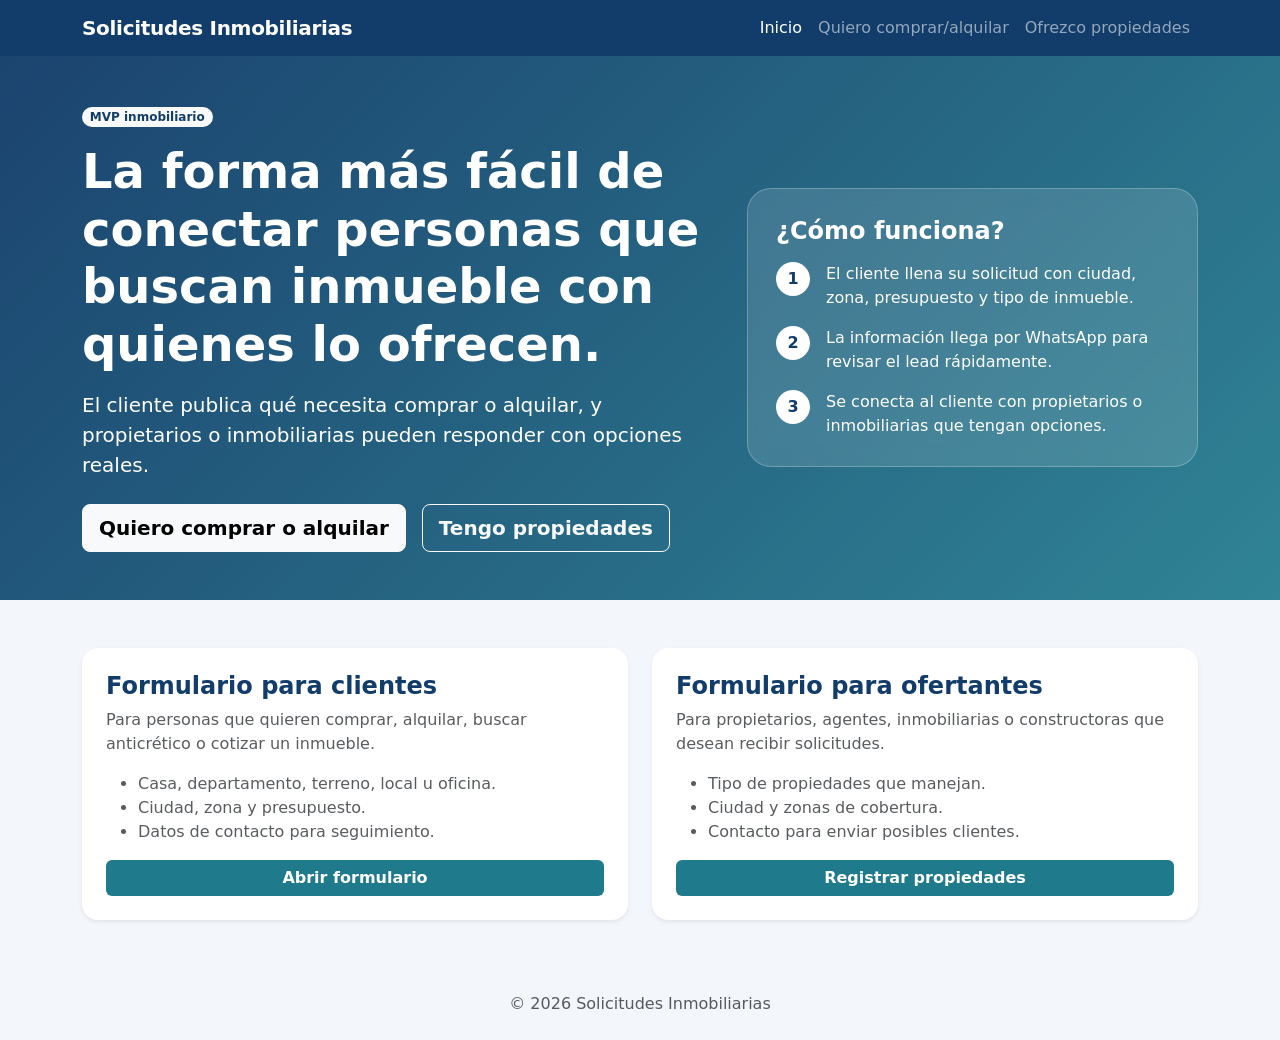
<file: index.html>
<!doctype html>
<html lang="es">
<head>
  <meta charset="utf-8">
  <meta name="viewport" content="width=device-width, initial-scale=1">
  <title>Solicitudes Inmobiliarias | Inicio</title>

  <!-- Bootstrap 5 -->
  <link href="https://cdn.jsdelivr.net/npm/bootstrap@5.3.3/dist/css/bootstrap.min.css" rel="stylesheet">
  <link rel="stylesheet" href="assets/css/styles.css">
</head>
<body>
  <nav class="navbar navbar-expand-lg navbar-dark bg-primary-custom">
    <div class="container">
      <a class="navbar-brand fw-bold" href="index.html">Solicitudes Inmobiliarias</a>
      <button class="navbar-toggler" type="button" data-bs-toggle="collapse" data-bs-target="#menuPrincipal">
        <span class="navbar-toggler-icon"></span>
      </button>

      <div class="collapse navbar-collapse" id="menuPrincipal">
        <ul class="navbar-nav ms-auto">
          <li class="nav-item"><a class="nav-link active" href="index.html">Inicio</a></li>
          <li class="nav-item"><a class="nav-link" href="comprador.html">Quiero comprar/alquilar</a></li>
          <li class="nav-item"><a class="nav-link" href="ofertante.html">Ofrezco propiedades</a></li>
        </ul>
      </div>
    </div>
  </nav>

  <header class="hero-section text-white">
    <div class="container py-5">
      <div class="row align-items-center g-4">
        <div class="col-lg-7">
          <span class="badge rounded-pill bg-light text-primary-custom mb-3">MVP inmobiliario</span>
          <h1 class="display-5 fw-bold">La forma más fácil de conectar personas que buscan inmueble con quienes lo ofrecen.</h1>
          <p class="lead mt-3">
            El cliente publica qué necesita comprar o alquilar, y propietarios o inmobiliarias pueden responder con opciones reales.
          </p>
          <div class="d-flex flex-column flex-sm-row gap-3 mt-4">
            <a href="comprador.html" class="btn btn-light btn-lg fw-bold">Quiero comprar o alquilar</a>
            <a href="ofertante.html" class="btn btn-outline-light btn-lg fw-bold">Tengo propiedades</a>
          </div>
        </div>

        <div class="col-lg-5">
          <div class="hero-card">
            <h2 class="h4 fw-bold mb-3">¿Cómo funciona?</h2>
            <div class="d-flex gap-3 mb-3">
              <div class="step-number">1</div>
              <p class="mb-0">El cliente llena su solicitud con ciudad, zona, presupuesto y tipo de inmueble.</p>
            </div>
            <div class="d-flex gap-3 mb-3">
              <div class="step-number">2</div>
              <p class="mb-0">La información llega por WhatsApp para revisar el lead rápidamente.</p>
            </div>
            <div class="d-flex gap-3">
              <div class="step-number">3</div>
              <p class="mb-0">Se conecta al cliente con propietarios o inmobiliarias que tengan opciones.</p>
            </div>
          </div>
        </div>
      </div>
    </div>
  </header>

  <main class="container py-5">
    <div class="row g-4">
      <div class="col-md-6">
        <div class="card h-100 shadow-sm border-0 rounded-4">
          <div class="card-body p-4">
            <h2 class="h4 fw-bold text-primary-custom">Formulario para clientes</h2>
            <p class="text-muted">
              Para personas que quieren comprar, alquilar, buscar anticrético o cotizar un inmueble.
            </p>
            <ul class="text-muted">
              <li>Casa, departamento, terreno, local u oficina.</li>
              <li>Ciudad, zona y presupuesto.</li>
              <li>Datos de contacto para seguimiento.</li>
            </ul>
            <a href="comprador.html" class="btn btn-primary-custom w-100 fw-bold">Abrir formulario</a>
          </div>
        </div>
      </div>

      <div class="col-md-6">
        <div class="card h-100 shadow-sm border-0 rounded-4">
          <div class="card-body p-4">
            <h2 class="h4 fw-bold text-primary-custom">Formulario para ofertantes</h2>
            <p class="text-muted">
              Para propietarios, agentes, inmobiliarias o constructoras que desean recibir solicitudes.
            </p>
            <ul class="text-muted">
              <li>Tipo de propiedades que manejan.</li>
              <li>Ciudad y zonas de cobertura.</li>
              <li>Contacto para enviar posibles clientes.</li>
            </ul>
            <a href="ofertante.html" class="btn btn-primary-custom w-100 fw-bold">Registrar propiedades</a>
          </div>
        </div>
      </div>
    </div>
  </main>

  <footer class="py-4 text-center text-muted">
    <div class="container">
      © 2026 Solicitudes Inmobiliarias
    </div>
  </footer>

  <script src="https://cdn.jsdelivr.net/npm/bootstrap@5.3.3/dist/js/bootstrap.bundle.min.js"></script>
</body>
</html>
</file>
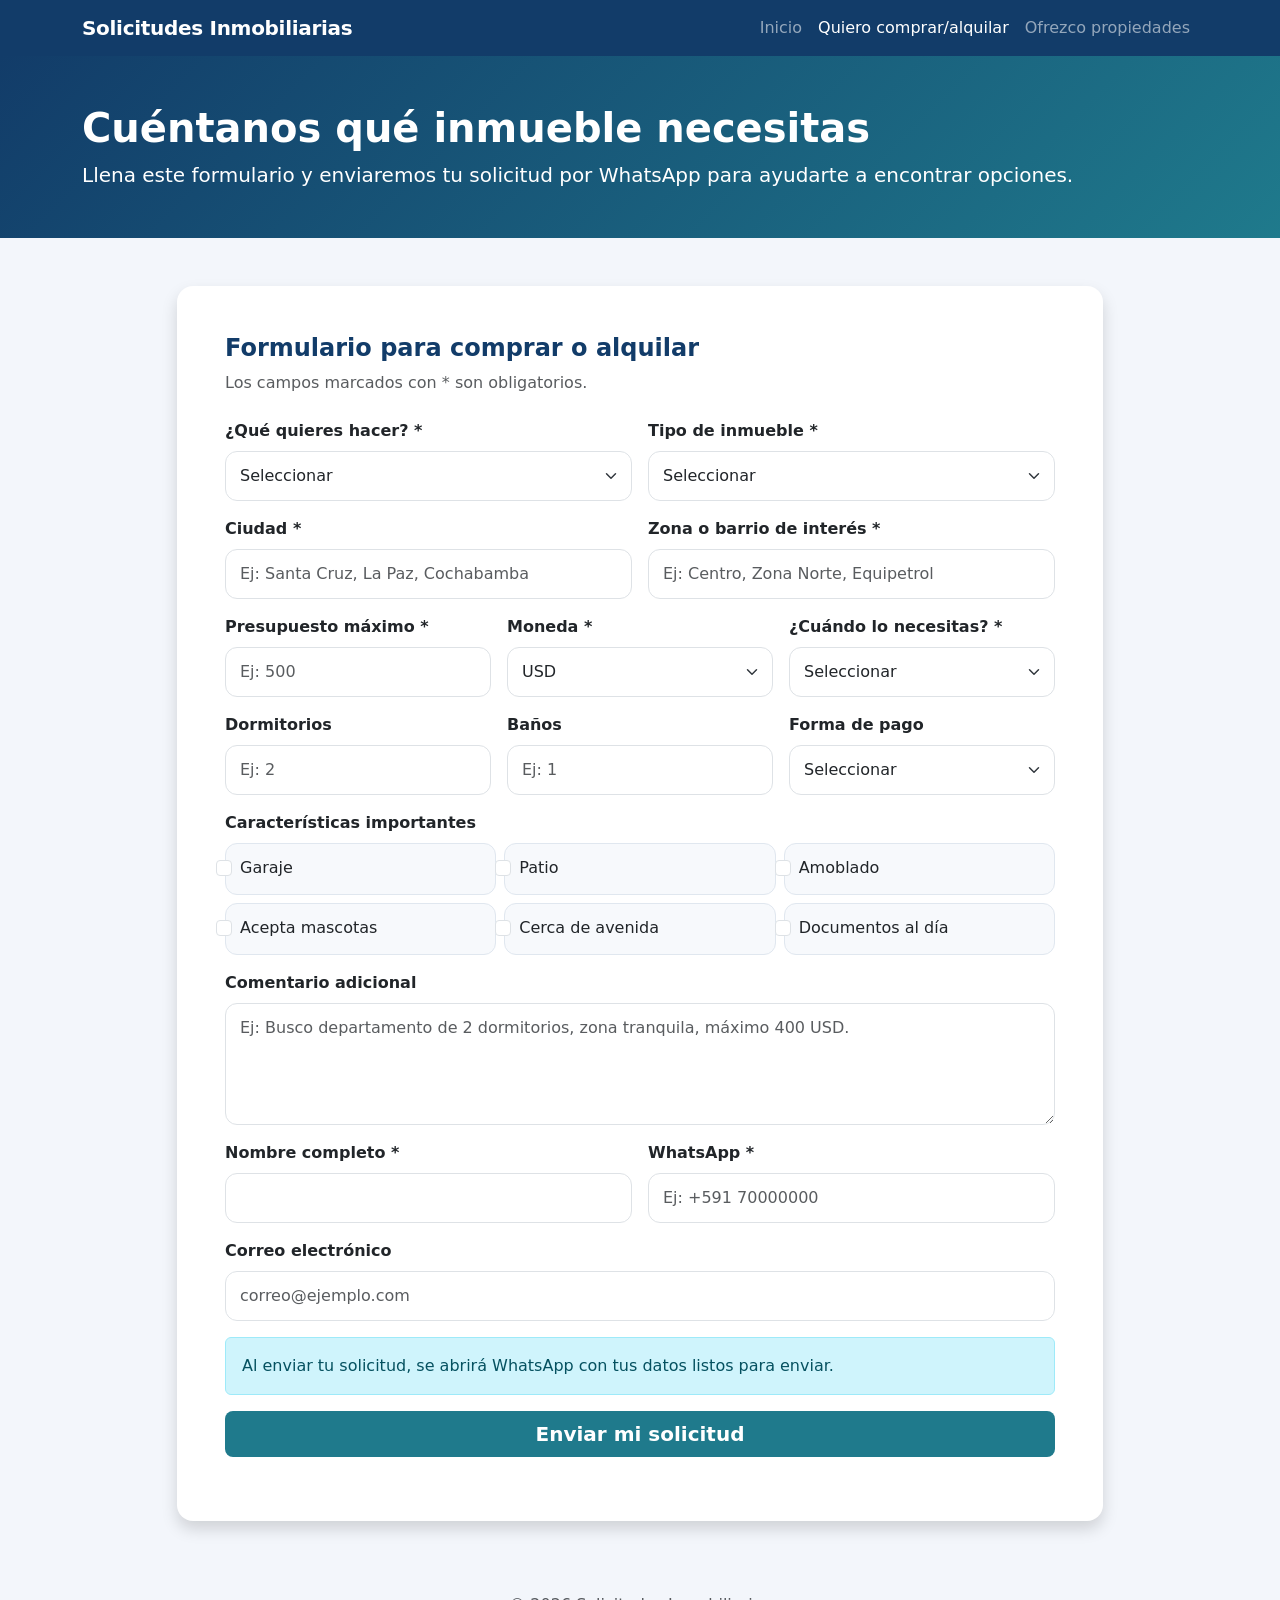
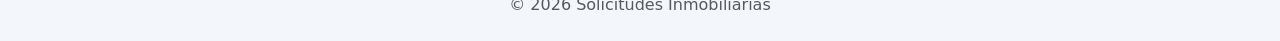
<file: comprador.html>
<!doctype html>
<html lang="es">
<head>
  <meta charset="utf-8">
  <meta name="viewport" content="width=device-width, initial-scale=1">
  <title>Quiero comprar o alquilar | Solicitudes Inmobiliarias</title>

  <!-- Bootstrap 5 -->
  <link href="https://cdn.jsdelivr.net/npm/bootstrap@5.3.3/dist/css/bootstrap.min.css" rel="stylesheet">
  <link rel="stylesheet" href="assets/css/styles.css">
</head>
<body>
  <nav class="navbar navbar-expand-lg navbar-dark bg-primary-custom">
    <div class="container">
      <a class="navbar-brand fw-bold" href="index.html">Solicitudes Inmobiliarias</a>
      <button class="navbar-toggler" type="button" data-bs-toggle="collapse" data-bs-target="#menuPrincipal">
        <span class="navbar-toggler-icon"></span>
      </button>

      <div class="collapse navbar-collapse" id="menuPrincipal">
        <ul class="navbar-nav ms-auto">
          <li class="nav-item"><a class="nav-link" href="index.html">Inicio</a></li>
          <li class="nav-item"><a class="nav-link active" href="comprador.html">Quiero comprar/alquilar</a></li>
          <li class="nav-item"><a class="nav-link" href="ofertante.html">Ofrezco propiedades</a></li>
        </ul>
      </div>
    </div>
  </nav>

  <header class="page-header text-white">
    <div class="container py-5">
      <h1 class="fw-bold">Cuéntanos qué inmueble necesitas</h1>
      <p class="lead mb-0">Llena este formulario y enviaremos tu solicitud por WhatsApp para ayudarte a encontrar opciones.</p>
    </div>
  </header>

  <main class="container my-5">
    <div class="row justify-content-center">
      <div class="col-lg-10">
        <div class="card shadow border-0 rounded-4">
          <div class="card-body p-4 p-md-5">
            <h2 class="h4 fw-bold text-primary-custom mb-2">Formulario para comprar o alquilar</h2>
            <p class="text-muted mb-4">Los campos marcados con * son obligatorios.</p>

            <form id="formComprador" class="needs-validation" novalidate>
              <div class="row g-3">
                <div class="col-md-6">
                  <label class="form-label fw-semibold">¿Qué quieres hacer? *</label>
                  <select class="form-select" name="operacion" required>
                    <option value="">Seleccionar</option>
                    <option>Comprar</option>
                    <option>Alquilar</option>
                    <option>Anticrético</option>
                    <option>Solo cotizar</option>
                    <option>Otro</option>
                  </select>
                  <div class="invalid-feedback">Selecciona una operación.</div>
                </div>

                <div class="col-md-6">
                  <label class="form-label fw-semibold">Tipo de inmueble *</label>
                  <select class="form-select" name="tipoInmueble" required>
                    <option value="">Seleccionar</option>
                    <option>Casa</option>
                    <option>Departamento</option>
                    <option>Terreno</option>
                    <option>Local comercial</option>
                    <option>Oficina</option>
                    <option>Habitación</option>
                    <option>Otro</option>
                  </select>
                  <div class="invalid-feedback">Selecciona el tipo de inmueble.</div>
                </div>

                <div class="col-md-6">
                  <label class="form-label fw-semibold">Ciudad *</label>
                  <input type="text" class="form-control" name="ciudad" placeholder="Ej: Santa Cruz, La Paz, Cochabamba" required>
                  <div class="invalid-feedback">Escribe la ciudad.</div>
                </div>

                <div class="col-md-6">
                  <label class="form-label fw-semibold">Zona o barrio de interés *</label>
                  <input type="text" class="form-control" name="zona" placeholder="Ej: Centro, Zona Norte, Equipetrol" required>
                  <div class="invalid-feedback">Escribe la zona o barrio.</div>
                </div>

                <div class="col-md-4">
                  <label class="form-label fw-semibold">Presupuesto máximo *</label>
                  <input type="number" class="form-control" name="presupuesto" min="1" placeholder="Ej: 500" required>
                  <div class="invalid-feedback">Indica tu presupuesto.</div>
                </div>

                <div class="col-md-4">
                  <label class="form-label fw-semibold">Moneda *</label>
                  <select class="form-select" name="moneda" required>
                    <option>USD</option>
                    <option>Bs</option>
                    <option>S/</option>
                    <option>COP</option>
                  </select>
                </div>

                <div class="col-md-4">
                  <label class="form-label fw-semibold">¿Cuándo lo necesitas? *</label>
                  <select class="form-select" name="tiempoBusqueda" required>
                    <option value="">Seleccionar</option>
                    <option>Urgente</option>
                    <option>En 1 semana</option>
                    <option>En 1 mes</option>
                    <option>En 3 meses</option>
                    <option>Solo estoy cotizando</option>
                  </select>
                  <div class="invalid-feedback">Selecciona un tiempo aproximado.</div>
                </div>

                <div class="col-md-4">
                  <label class="form-label fw-semibold">Dormitorios</label>
                  <input type="number" class="form-control" name="dormitorios" min="0" placeholder="Ej: 2">
                </div>

                <div class="col-md-4">
                  <label class="form-label fw-semibold">Baños</label>
                  <input type="number" class="form-control" name="banos" min="0" placeholder="Ej: 1">
                </div>

                <div class="col-md-4">
                  <label class="form-label fw-semibold">Forma de pago</label>
                  <select class="form-select" name="formaPago">
                    <option value="">Seleccionar</option>
                    <option>Contado</option>
                    <option>Crédito bancario</option>
                    <option>Alquiler mensual</option>
                    <option>Anticrético</option>
                    <option>Aún no sé</option>
                  </select>
                </div>

                <div class="col-12">
                  <label class="form-label fw-semibold">Características importantes</label>
                  <div class="row g-2">
                    <div class="col-sm-6 col-md-4">
                      <div class="form-check option-box">
                        <input class="form-check-input" type="checkbox" name="caracteristicas" value="Garaje" id="garaje">
                        <label class="form-check-label" for="garaje">Garaje</label>
                      </div>
                    </div>
                    <div class="col-sm-6 col-md-4">
                      <div class="form-check option-box">
                        <input class="form-check-input" type="checkbox" name="caracteristicas" value="Patio" id="patio">
                        <label class="form-check-label" for="patio">Patio</label>
                      </div>
                    </div>
                    <div class="col-sm-6 col-md-4">
                      <div class="form-check option-box">
                        <input class="form-check-input" type="checkbox" name="caracteristicas" value="Amoblado" id="amoblado">
                        <label class="form-check-label" for="amoblado">Amoblado</label>
                      </div>
                    </div>
                    <div class="col-sm-6 col-md-4">
                      <div class="form-check option-box">
                        <input class="form-check-input" type="checkbox" name="caracteristicas" value="Acepta mascotas" id="mascotas">
                        <label class="form-check-label" for="mascotas">Acepta mascotas</label>
                      </div>
                    </div>
                    <div class="col-sm-6 col-md-4">
                      <div class="form-check option-box">
                        <input class="form-check-input" type="checkbox" name="caracteristicas" value="Cerca de avenida principal" id="avenida">
                        <label class="form-check-label" for="avenida">Cerca de avenida</label>
                      </div>
                    </div>
                    <div class="col-sm-6 col-md-4">
                      <div class="form-check option-box">
                        <input class="form-check-input" type="checkbox" name="caracteristicas" value="Documentos al día" id="documentos">
                        <label class="form-check-label" for="documentos">Documentos al día</label>
                      </div>
                    </div>
                  </div>
                </div>

                <div class="col-12">
                  <label class="form-label fw-semibold">Comentario adicional</label>
                  <textarea class="form-control" name="comentario" rows="4" placeholder="Ej: Busco departamento de 2 dormitorios, zona tranquila, máximo 400 USD."></textarea>
                </div>

                <div class="col-md-6">
                  <label class="form-label fw-semibold">Nombre completo *</label>
                  <input type="text" class="form-control" name="nombre" required>
                  <div class="invalid-feedback">Escribe tu nombre.</div>
                </div>

                <div class="col-md-6">
                  <label class="form-label fw-semibold">WhatsApp *</label>
                  <input type="tel" class="form-control" name="whatsapp" placeholder="Ej: +591 70000000" required>
                  <div class="invalid-feedback">Escribe tu WhatsApp.</div>
                </div>

                <div class="col-12">
                  <label class="form-label fw-semibold">Correo electrónico</label>
                  <input type="email" class="form-control" name="email" placeholder="correo@ejemplo.com">
                </div>

                <div class="col-12">
                  <div class="alert alert-info mb-0">
                    Al enviar tu solicitud, se abrirá WhatsApp con tus datos listos para enviar.
                  </div>
                </div>

                <div class="col-12">
                  <button type="submit" class="btn btn-primary-custom btn-lg w-100 fw-bold">
                    Enviar mi solicitud
                  </button>
                </div>

                <div class="col-12">
                  <div id="mensajeExitoComprador" class="alert alert-success d-none">
                    Solicitud preparada correctamente. Revisa WhatsApp para enviarla.
                  </div>
                </div>
              </div>
            </form>

          </div>
        </div>
      </div>
    </div>
  </main>

  <footer class="py-4 text-center text-muted">
    <div class="container">
      © 2026 Solicitudes Inmobiliarias
    </div>
  </footer>

  <script src="https://cdn.jsdelivr.net/npm/bootstrap@5.3.3/dist/js/bootstrap.bundle.min.js"></script>
  <script src="assets/js/app.js"></script>
</body>
</html>
</file>
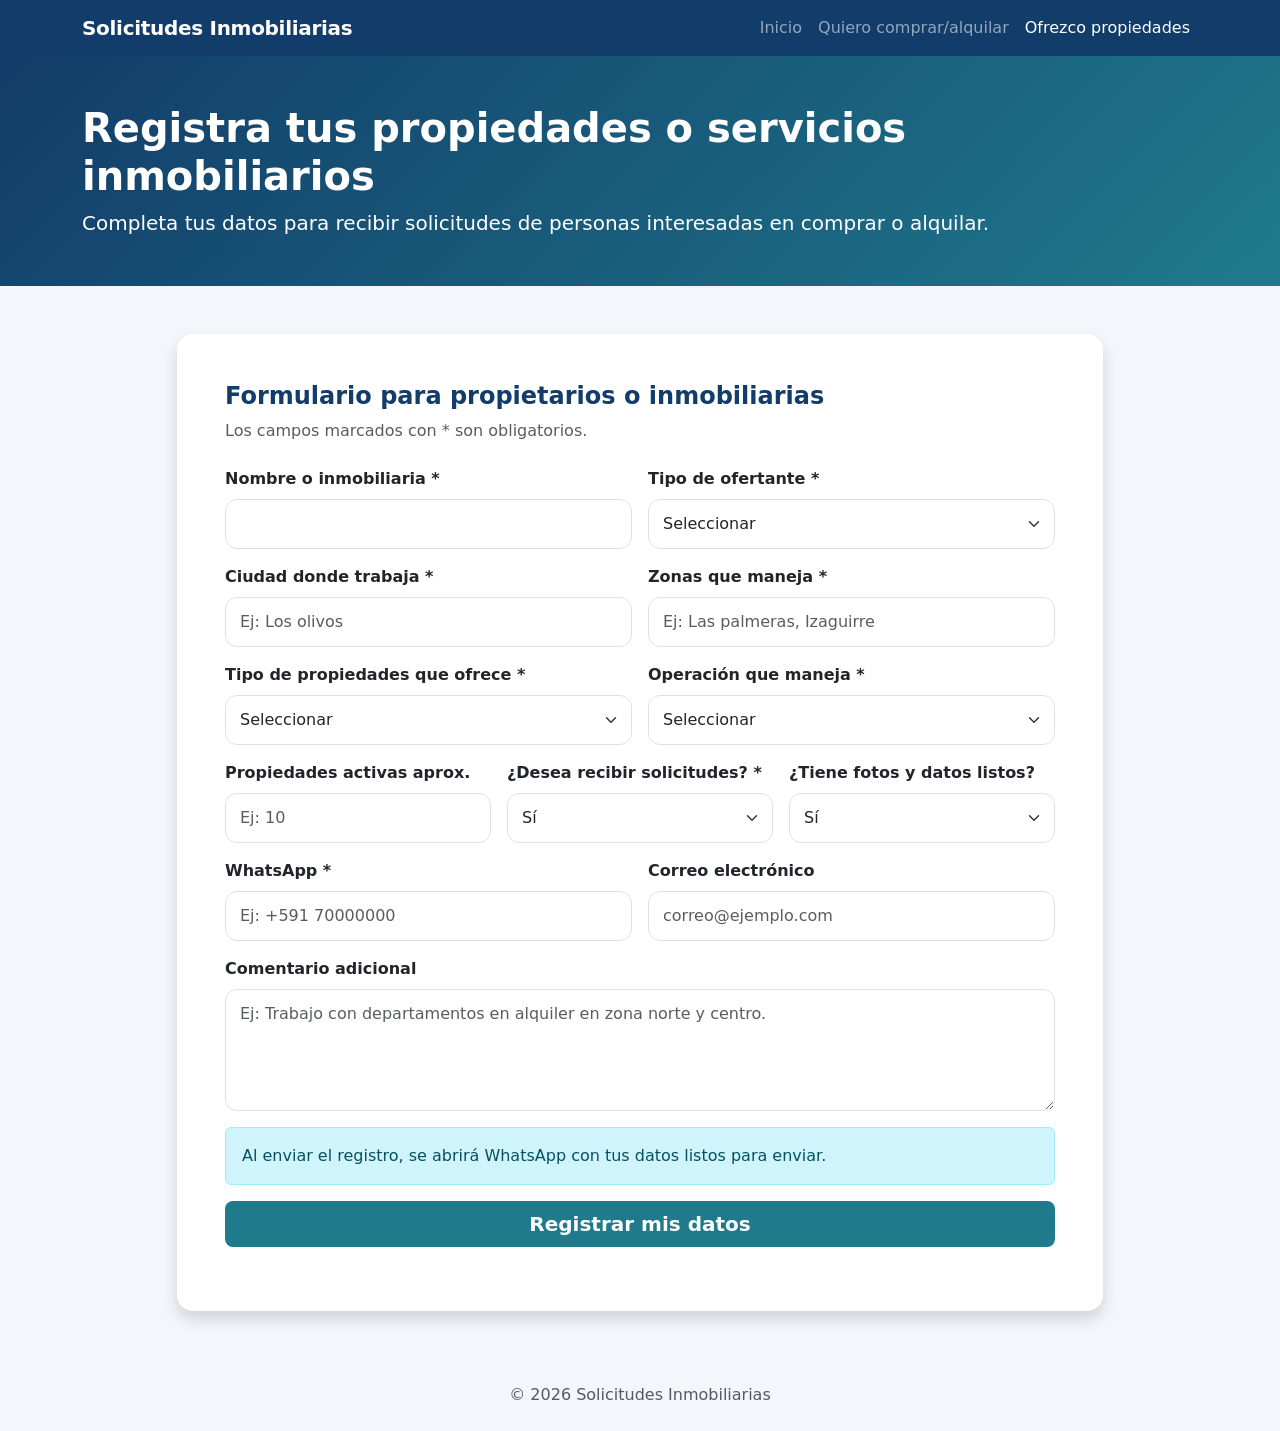
<file: ofertante.html>
<!doctype html>
<html lang="es">
<head>
  <meta charset="utf-8">
  <meta name="viewport" content="width=device-width, initial-scale=1">
  <title>Ofrezco propiedades | Solicitudes Inmobiliarias</title>

  <!-- Bootstrap 5 -->
  <link href="https://cdn.jsdelivr.net/npm/bootstrap@5.3.3/dist/css/bootstrap.min.css" rel="stylesheet">
  <link rel="stylesheet" href="assets/css/styles.css">
</head>
<body>
  <nav class="navbar navbar-expand-lg navbar-dark bg-primary-custom">
    <div class="container">
      <a class="navbar-brand fw-bold" href="index.html">Solicitudes Inmobiliarias</a>
      <button class="navbar-toggler" type="button" data-bs-toggle="collapse" data-bs-target="#menuPrincipal">
        <span class="navbar-toggler-icon"></span>
      </button>

      <div class="collapse navbar-collapse" id="menuPrincipal">
        <ul class="navbar-nav ms-auto">
          <li class="nav-item"><a class="nav-link" href="index.html">Inicio</a></li>
          <li class="nav-item"><a class="nav-link" href="comprador.html">Quiero comprar/alquilar</a></li>
          <li class="nav-item"><a class="nav-link active" href="ofertante.html">Ofrezco propiedades</a></li>
        </ul>
      </div>
    </div>
  </nav>

  <header class="page-header text-white">
    <div class="container py-5">
      <h1 class="fw-bold">Registra tus propiedades o servicios inmobiliarios</h1>
      <p class="lead mb-0">Completa tus datos para recibir solicitudes de personas interesadas en comprar o alquilar.</p>
    </div>
  </header>

  <main class="container my-5">
    <div class="row justify-content-center">
      <div class="col-lg-10">
        <div class="card shadow border-0 rounded-4">
          <div class="card-body p-4 p-md-5">
            <h2 class="h4 fw-bold text-primary-custom mb-2">Formulario para propietarios o inmobiliarias</h2>
            <p class="text-muted mb-4">Los campos marcados con * son obligatorios.</p>

            <form id="formOfertante" class="needs-validation" novalidate>
              <div class="row g-3">
                <div class="col-md-6">
                  <label class="form-label fw-semibold">Nombre o inmobiliaria *</label>
                  <input type="text" class="form-control" name="nombreEmpresa" required>
                  <div class="invalid-feedback">Escribe el nombre.</div>
                </div>

                <div class="col-md-6">
                  <label class="form-label fw-semibold">Tipo de ofertante *</label>
                  <select class="form-select" name="tipoOfertante" required>
                    <option value="">Seleccionar</option>
                    <option>Propietario</option>
                    <option>Agente inmobiliario</option>
                    <option>Inmobiliaria</option>
                    <option>Constructor / Desarrollador</option>
                  </select>
                  <div class="invalid-feedback">Selecciona el tipo de ofertante.</div>
                </div>

                <div class="col-md-6">
                  <label class="form-label fw-semibold">Ciudad donde trabaja *</label>
                  <input type="text" class="form-control" name="ciudadTrabajo" placeholder="Ej: Los olivos" required>
                  <div class="invalid-feedback">Escribe la ciudad.</div>
                </div>

                <div class="col-md-6">
                  <label class="form-label fw-semibold">Zonas que maneja *</label>
                  <input type="text" class="form-control" name="zonasTrabajo" placeholder="Ej: Las palmeras, Izaguirre" required>
                  <div class="invalid-feedback">Escribe las zonas.</div>
                </div>

                <div class="col-md-6">
                  <label class="form-label fw-semibold">Tipo de propiedades que ofrece *</label>
                  <select class="form-select" name="tipoPropiedades" required>
                    <option value="">Seleccionar</option>
                    <option>Casas</option>
                    <option>Departamentos</option>
                    <option>Terrenos</option>
                    <option>Locales comerciales</option>
                    <option>Oficinas</option>
                    <option>Varios tipos</option>
                  </select>
                  <div class="invalid-feedback">Selecciona el tipo de propiedades.</div>
                </div>

                <div class="col-md-6">
                  <label class="form-label fw-semibold">Operación que maneja *</label>
                  <select class="form-select" name="operacionManeja" required>
                    <option value="">Seleccionar</option>
                    <option>Venta</option>
                    <option>Alquiler</option>
                    <option>Venta y alquiler</option>
                    <option>Anticrético</option>
                  </select>
                  <div class="invalid-feedback">Selecciona la operación.</div>
                </div>

                <div class="col-md-4">
                  <label class="form-label fw-semibold">Propiedades activas aprox.</label>
                  <input type="number" class="form-control" name="cantidadPropiedades" min="0" placeholder="Ej: 10">
                </div>

                <div class="col-md-4">
                  <label class="form-label fw-semibold">¿Desea recibir solicitudes? *</label>
                  <select class="form-select" name="recibirSolicitudes" required>
                    <option>Sí</option>
                    <option>No</option>
                  </select>
                </div>

                <div class="col-md-4">
                  <label class="form-label fw-semibold">¿Tiene fotos y datos listos?</label>
                  <select class="form-select" name="datosListos">
                    <option>Sí</option>
                    <option>No</option>
                    <option>Algunas propiedades</option>
                  </select>
                </div>

                <div class="col-md-6">
                  <label class="form-label fw-semibold">WhatsApp *</label>
                  <input type="tel" class="form-control" name="whatsappEmpresa" placeholder="Ej: +591 70000000" required>
                  <div class="invalid-feedback">Escribe el WhatsApp.</div>
                </div>

                <div class="col-md-6">
                  <label class="form-label fw-semibold">Correo electrónico</label>
                  <input type="email" class="form-control" name="emailEmpresa" placeholder="correo@ejemplo.com">
                </div>

                <div class="col-12">
                  <label class="form-label fw-semibold">Comentario adicional</label>
                  <textarea class="form-control" name="comentarioEmpresa" rows="4" placeholder="Ej: Trabajo con departamentos en alquiler en zona norte y centro."></textarea>
                </div>

                <div class="col-12">
                  <div class="alert alert-info mb-0">
                    Al enviar el registro, se abrirá WhatsApp con tus datos listos para enviar.
                  </div>
                </div>

                <div class="col-12">
                  <button type="submit" class="btn btn-primary-custom btn-lg w-100 fw-bold">
                    Registrar mis datos
                  </button>
                </div>

                <div class="col-12">
                  <div id="mensajeExitoOfertante" class="alert alert-success d-none">
                    Registro preparado correctamente. Revisa WhatsApp para enviarlo.
                  </div>
                </div>
              </div>
            </form>

          </div>
        </div>
      </div>
    </div>
  </main>

  <footer class="py-4 text-center text-muted">
    <div class="container">
      © 2026 Solicitudes Inmobiliarias
    </div>
  </footer>

  <script src="https://cdn.jsdelivr.net/npm/bootstrap@5.3.3/dist/js/bootstrap.bundle.min.js"></script>
  <script src="assets/js/app.js"></script>
</body>
</html>
</file>
<file: assets/css/styles.css>
/* Estilos propios encima de Bootstrap */

:root {
  --primary-custom: #123c69;
  --secondary-custom: #1f7a8c;
  --soft-bg: #f3f6fb;
}

body {
  background: var(--soft-bg);
}

.bg-primary-custom {
  background: var(--primary-custom);
}

.text-primary-custom {
  color: var(--primary-custom);
}

.btn-primary-custom {
  background: var(--secondary-custom);
  color: #fff;
  border: none;
}

.btn-primary-custom:hover {
  background: #155f6d;
  color: #fff;
}

.hero-section {
  background:
    linear-gradient(135deg, rgba(18, 60, 105, 0.96), rgba(31, 122, 140, 0.92)),
    radial-gradient(circle at top right, rgba(255,255,255,0.2), transparent 35%);
  min-height: 440px;
  display: flex;
  align-items: center;
}

.page-header {
  background: linear-gradient(135deg, var(--primary-custom), var(--secondary-custom));
}

.hero-card {
  background: rgba(255, 255, 255, 0.13);
  border: 1px solid rgba(255, 255, 255, 0.24);
  backdrop-filter: blur(10px);
  border-radius: 24px;
  padding: 28px;
}

.step-number {
  width: 34px;
  min-width: 34px;
  height: 34px;
  border-radius: 50%;
  background: #fff;
  color: var(--primary-custom);
  display: flex;
  align-items: center;
  justify-content: center;
  font-weight: 800;
}

.option-box {
  background: #f7f9fc;
  border: 1px solid #e0e7ef;
  border-radius: 12px;
  padding: 12px 14px;
  height: 100%;
}

.form-control,
.form-select {
  border-radius: 12px;
  padding: 12px 14px;
}

.card {
  overflow: hidden;
}

.navbar-brand {
  letter-spacing: -0.3px;
}
</file>
